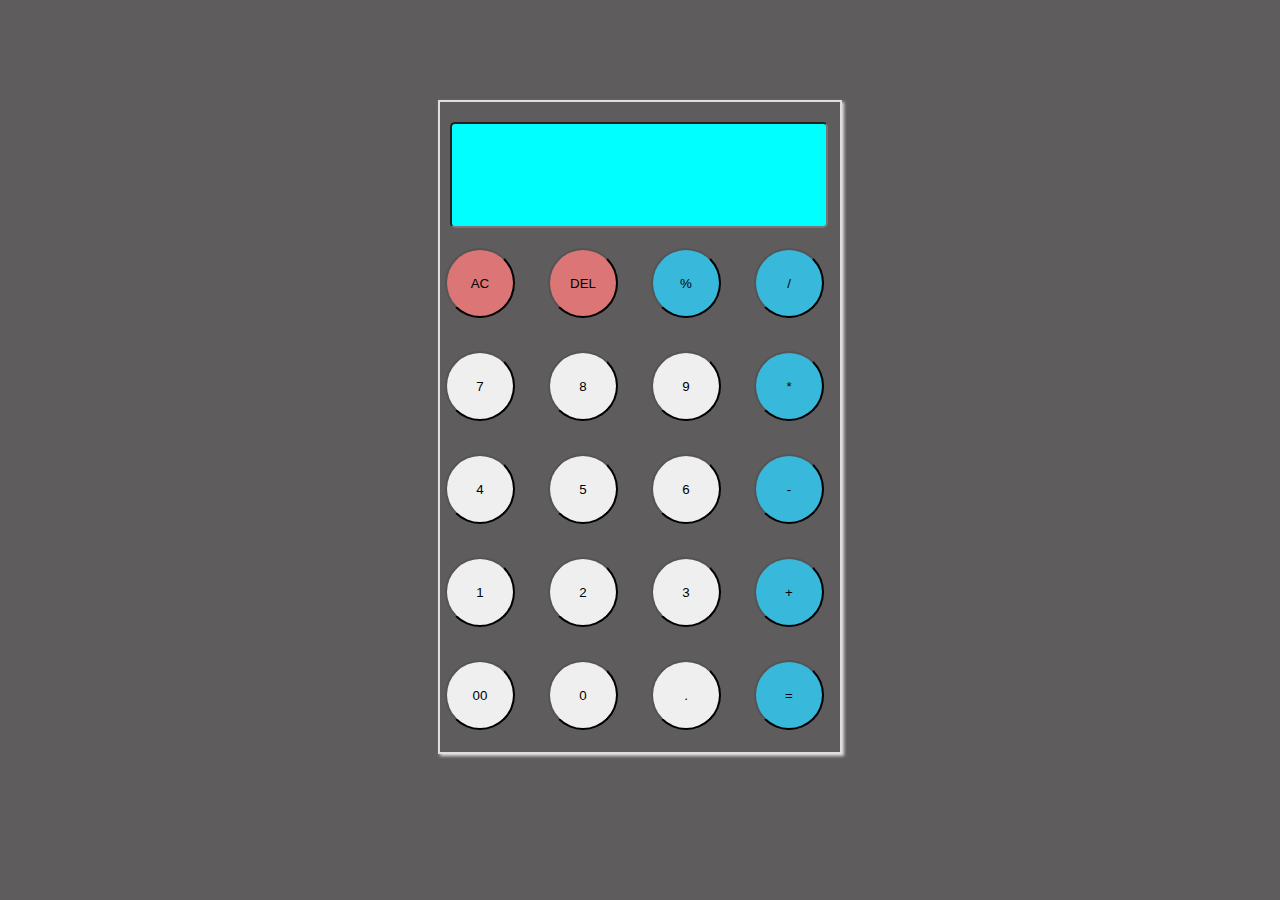
<file: calculator/index.html>
<!DOCTYPE html>
<html lang="en">
<head>
    <meta charset="UTF-8">
    <meta name="viewport" content="width=device-width, initial-scale=1.0">
    <title>Calculator</title>
    <link rel="stylesheet" href="style.css">
</head>
<body>
    <div class="outlay">
        <input id="display">
      <div class="buttons">
           <button class="button-AC" onclick="clearDisplay()">AC</button>
          <button class="button-Del" onclick="removelast()">DEL</button>
           <button onclick="appendToDisplay('%')"class="operator">%</button>
           <button onclick="appendToDisplay('/')"class=" operator">/</button>
           <button onclick="appendToDisplay('7')">7</button>
           <button onclick="appendToDisplay('8')">8</button>
           <button onclick="appendToDisplay('9')">9</button>
           <button onclick="appendToDisplay('*')"class="operator">*</button>
           <button onclick="appendToDisplay('4')">4</button>
           <button onclick="appendToDisplay('5')">5</button>
           <button onclick="appendToDisplay('6')">6</button>
           <button onclick="appendToDisplay('-')"class="operator">-</button>
           <button onclick="appendToDisplay('1')">1</button>
           <button onclick="appendToDisplay('2')">2</button>
           <button onclick="appendToDisplay('3')">3</button>
           <button onclick="appendToDisplay('+')"class="operator">+</button>
           <button onclick="appendToDisplay('00')">00</button>
           <button onclick="appendToDisplay('0')">0</button>
           <button onclick="appendToDisplay('.')">.</button>
           <button onclick="calculate()" class="operator">=</button>
    </div>
   <script src="index.js"></script>     
</body>
</html>
</file>
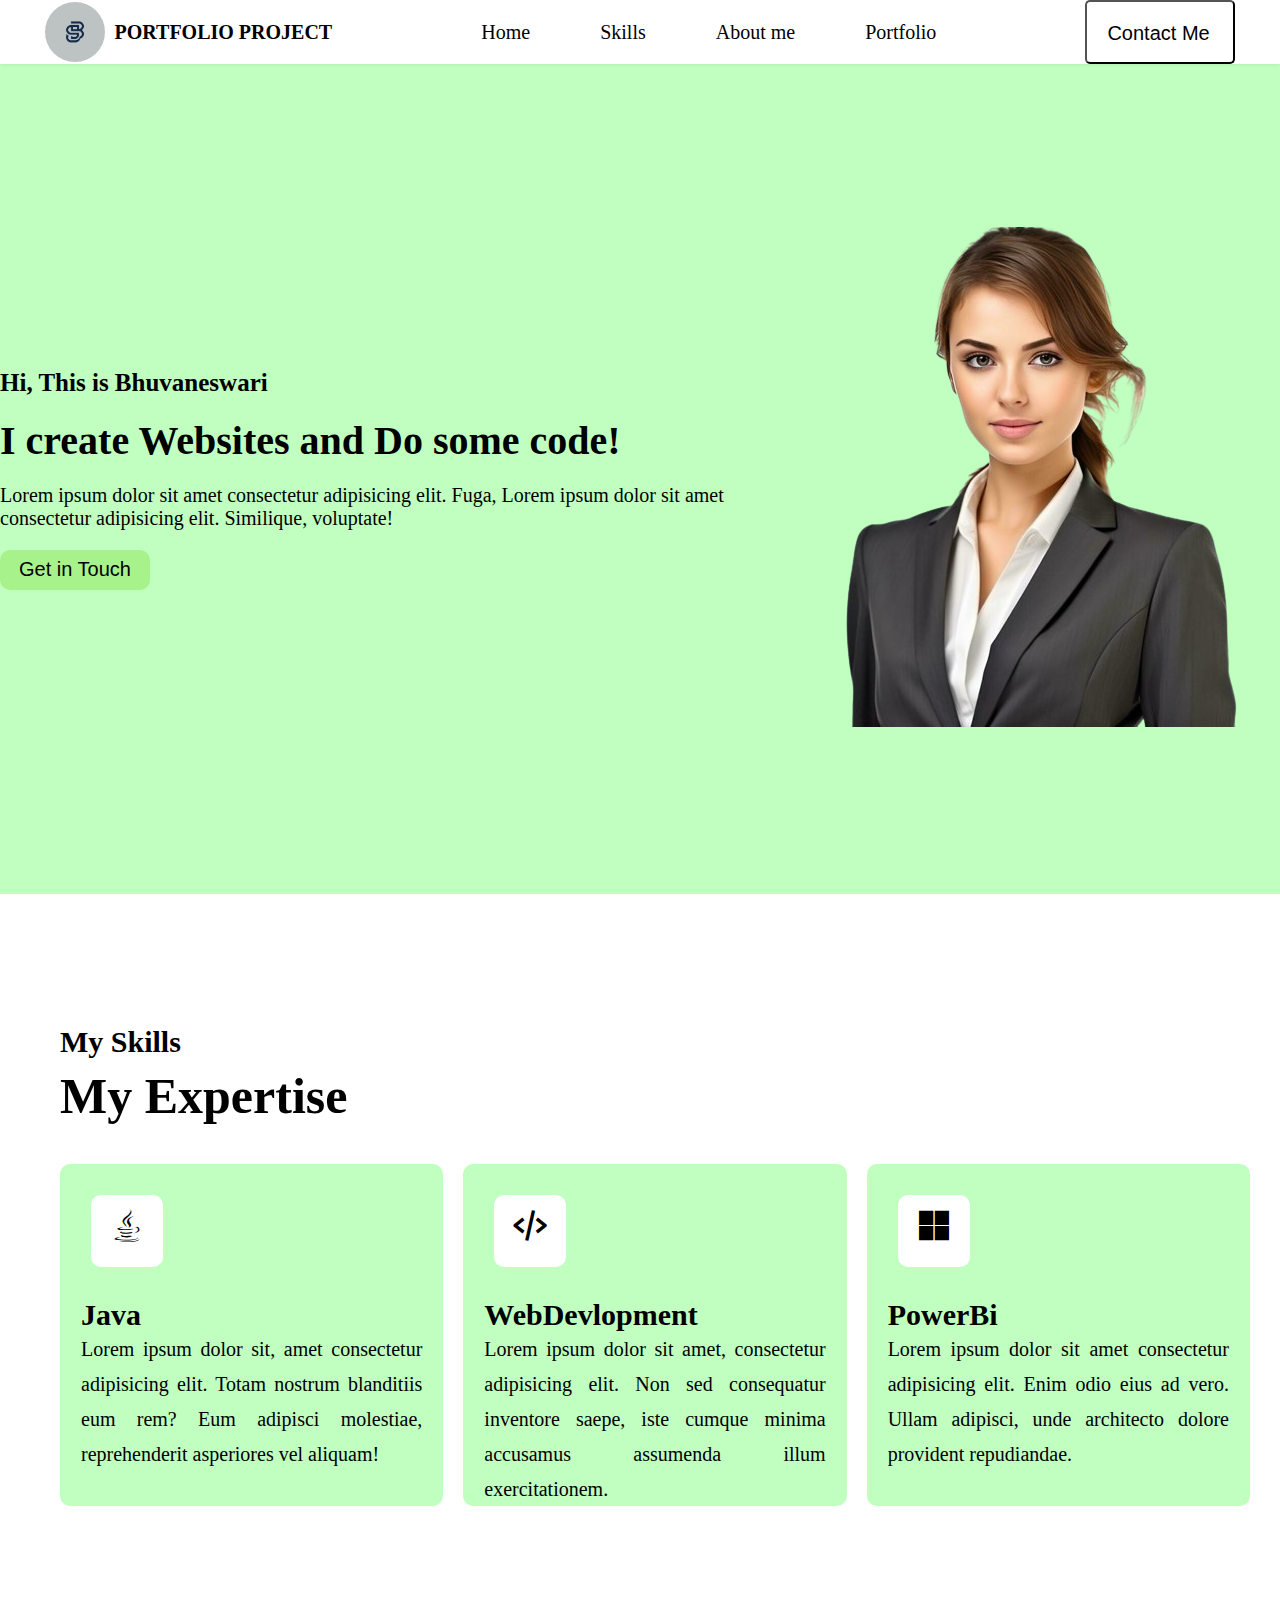
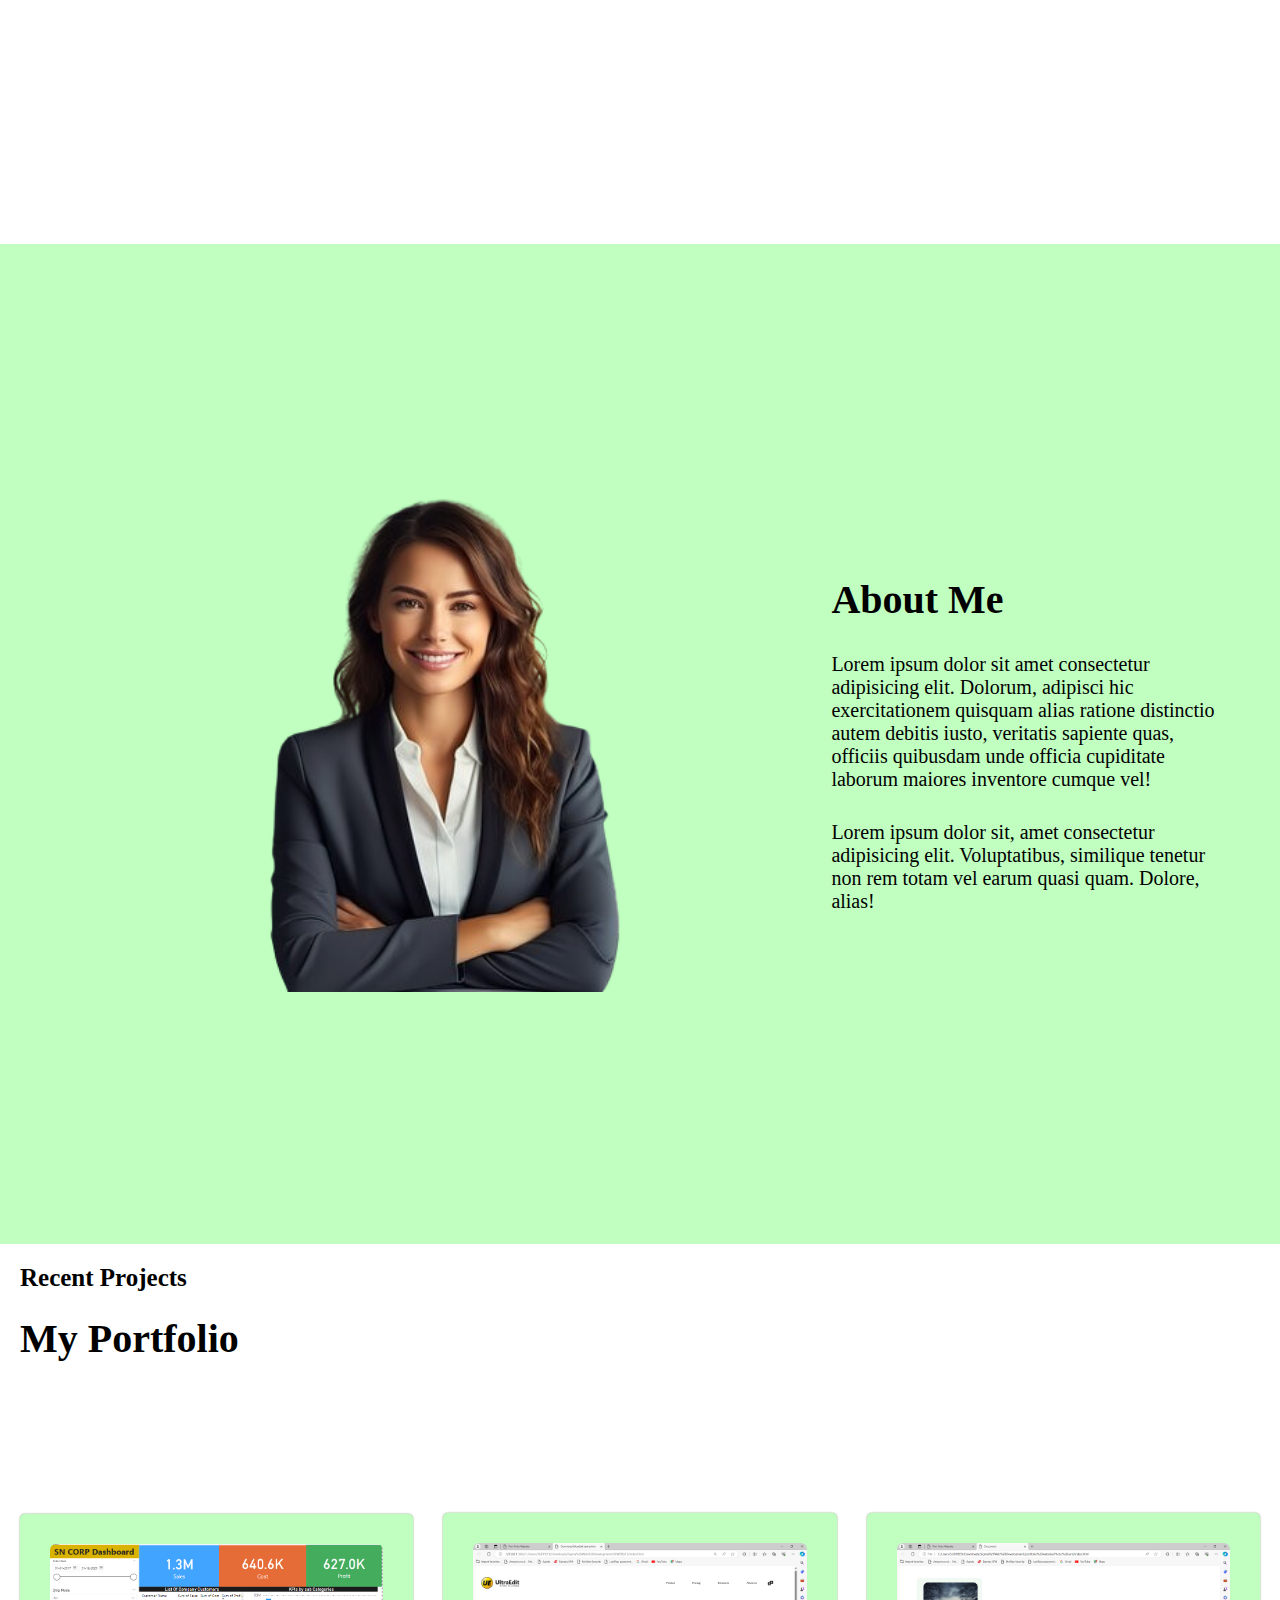
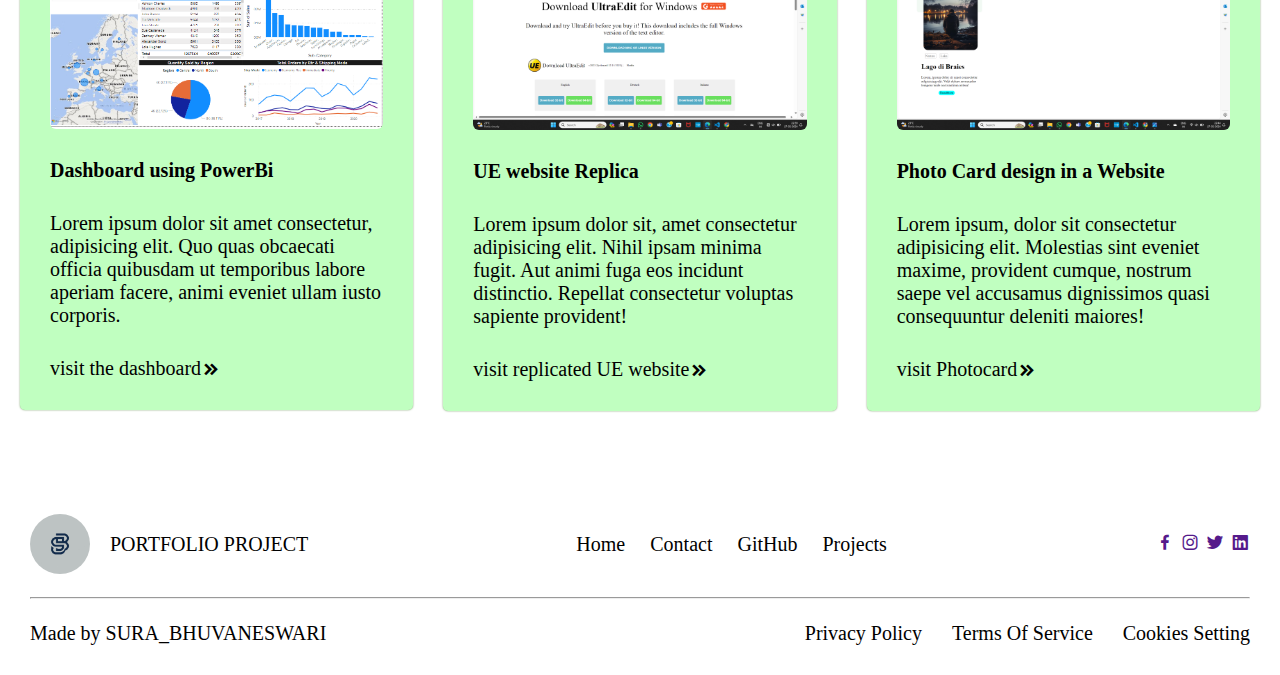
<file: portfolio website/index.html>
<!DOCTYPE html>
<html lang="en">
<head>
    <meta charset="UTF-8">
    <meta name="viewport" content="width=device-width, initial-scale=1.0">
    <title>Port Folio Website</title>
    <link href='https://unpkg.com/boxicons@2.1.4/css/boxicons.min.css' rel='stylesheet'>
    <link rel="stylesheet" href="style.css">
</head>
<body>
    <nav>
        <div class="logo">
            <img src="sblogo.jpg" alt="logo">
            <h3>PORTFOLIO PROJECT</h3>
        </div>
        <ul>
            <li><a href="#main">Home</a></li>
            <li><a href="#skills">Skills</a></li>
            <li><a href="#about">About me</a></li>
            <li><a href="#portfolio">Portfolio</a></li>
        </ul>
        <button class="cbutton">Contact Me</button>
        <button class="menu" id="menu" onclick="openMenu()"><i class='bx bx-menu-alt-left'></i></button>
    </nav>
   <div class="main" id="main">
    <div class="left">
        <h5>Hi, This is Bhuvaneswari</h5>
    <h4>
      I create Websites and Do some code!
    </h4>
    <p>Lorem ipsum dolor sit amet consectetur adipisicing elit. Fuga, Lorem ipsum dolor sit amet consectetur adipisicing elit. Similique, voluptate!</p>
    <button>Get in Touch</button>
    </div>
    <div class="right">
        <img src="pic1.png" alt="pic">
    </div>
   </div>
   <div class="skills" id="skills">
    <h5 style="font-size: 30px;">My Skills</h5>
    <h4 style="font-size: 50px;">My Expertise</h4>
    <div class="items">
        <div class="item">
            <i class='bx bxl-java'></i>
            <h3 >Java</h3>
            <p>Lorem ipsum dolor sit, amet consectetur adipisicing elit. Totam nostrum blanditiis eum rem? Eum adipisci molestiae, reprehenderit asperiores vel aliquam!</p>
        </div>
        <div class="item">
            <i class='bx bx-code-alt' ></i>
            <h3 style="font-size: 30px;">WebDevlopment</h3>
            <p>Lorem ipsum dolor sit amet, consectetur adipisicing elit. Non sed consequatur inventore saepe, iste cumque minima accusamus assumenda illum exercitationem.</p>
        </div>
        <div class="item">
            <i class='bx bxl-microsoft'></i>
            <h3 style="font-size: 30px;">PowerBi</h3>
            <p>Lorem ipsum dolor sit amet consectetur adipisicing elit. Enim odio eius ad vero. Ullam adipisci, unde architecto dolore provident repudiandae.</p>
        </div>
    </div>
   </div>
  <div class="about" id="about">
    <div class="left">
        <img src="pic2.png" alt="pic2">
    </div>
    <div class="right">
        <h3>About Me</h3>
        <p>Lorem ipsum dolor sit amet consectetur adipisicing elit. Dolorum, adipisci hic exercitationem quisquam alias ratione distinctio autem debitis iusto, veritatis sapiente quas, officiis quibusdam unde officia cupiditate laborum maiores inventore cumque vel!</p>
        <p>Lorem ipsum dolor sit, amet consectetur adipisicing elit. Voluptatibus, similique tenetur non rem totam vel earum quasi quam. Dolore, alias!</p>
    </div>
  </div>
  <div class="portfolio" id="portfolio">
    <h5 style="font-size: 25px;">Recent Projects</h5>
    <br>
    <h3 style="font-size: 40px;">My Portfolio</h3>
    <div class="items">
        <div class="item">
            <img src="dashboard.png" alt="dashboard">
            <h5>Dashboard using PowerBi</h5>
            <p>Lorem ipsum dolor sit amet consectetur, adipisicing elit. Quo quas obcaecati officia quibusdam ut temporibus labore aperiam facere, animi eveniet ullam iusto corporis. </p>
            <a href="sndashboard.pbix">visit the dashboard <i class='bx bxs-chevrons-right' ></i></a>
        </div>
        <div class="item">
            <img src="uepic.png" alt="UEwebsite">
            <h5>UE website Replica</h5>
            <p>Lorem ipsum dolor sit, amet consectetur adipisicing elit. Nihil ipsam minima fugit. Aut animi fuga eos incidunt distinctio. Repellat consectetur voluptas sapiente provident!</p>
            <a href="/UEWEBSITE/index.html">visit replicated UE website<i class='bx bxs-chevrons-right' ></i></a>
        </div>
        <div class="item">
            <img src="photocard.png" alt="Photocard">
            <h5>Photo Card design in a Website</h5>
            <p>Lorem ipsum, dolor sit  consectetur adipisicing elit. Molestias sint eveniet maxime, provident cumque, nostrum saepe vel accusamus dignissimos quasi consequuntur deleniti maiores!</p>
            <a href="/Photo card/index.html">visit Photocard<i class='bx bxs-chevrons-right' ></i></a>
        </div>
    </div>
  </div>
 <footer>
    <div class="top">
        <div class="logo">
            <img src="sblogo.jpg" alt="">
            <p>PORTFOLIO PROJECT</p>
        </div>
        <ul>
            <li>Home</li>
            <li>Contact</li>
            <li>GitHub</li>
            <li>Projects</li>
        </ul>
        <div class="links">
            <a href=""><i class='bx bxl-facebook' ></i></a>
            <a href=""><i class='bx bxl-instagram' ></i></a>
            <a href=""><i class='bx bxl-twitter' ></i></a>
            <a href=""><i class='bx bxl-linkedin-square'></i></a>
        </div>
    </div>
    <br>
    <hr>
    <br>
    <div class="bottom">
        <p>Made by SURA_BHUVANESWARI</p>
        <ul>
            <li>Privacy Policy</li>
            <li>Terms Of Service</li>
            <li>Cookies Setting</li>
        </ul>
    </div>
 </footer>

    <script src="javascript.js"></script>
</body>
</html>
</file>
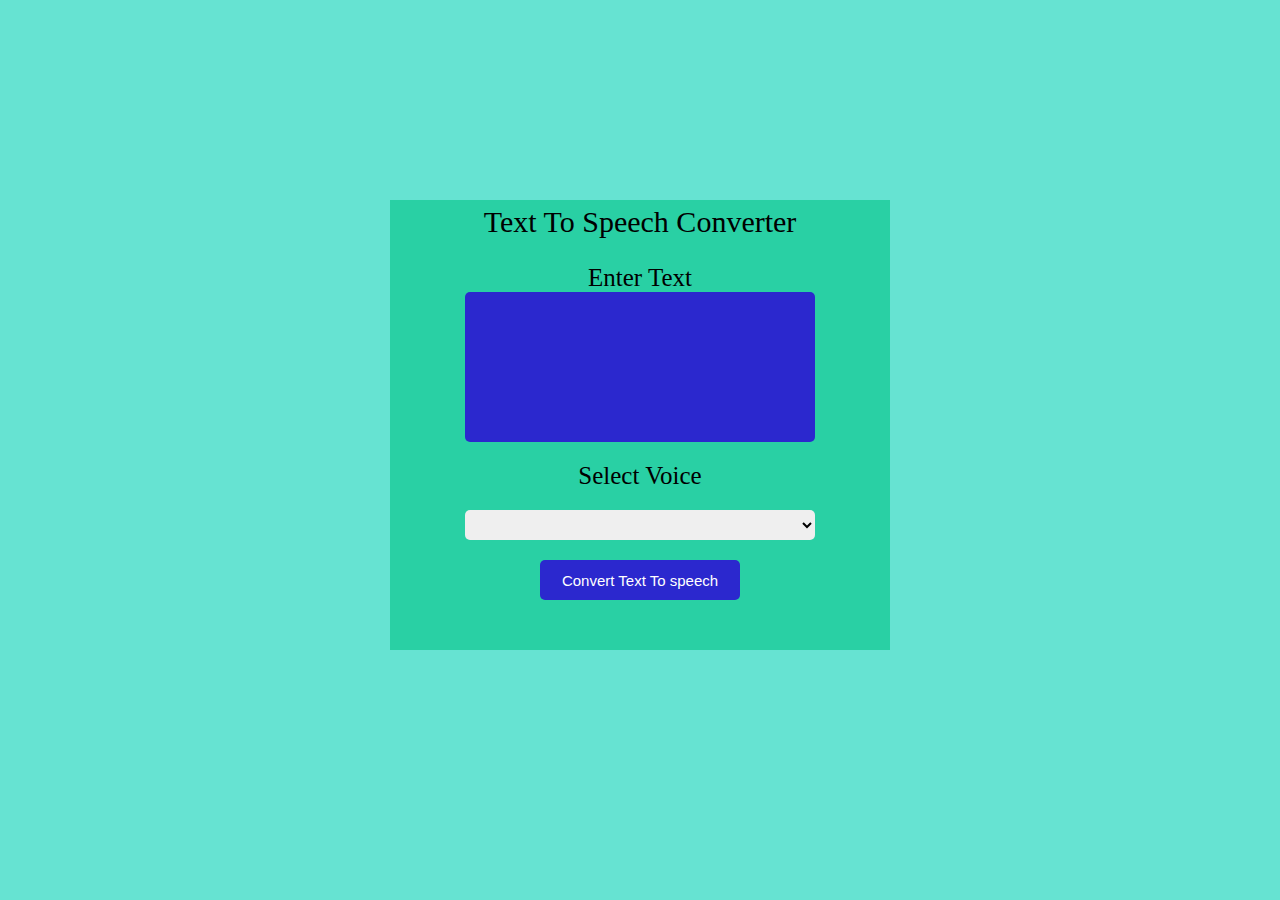
<file: Text To Speech Converter/index.html>
<!DOCTYPE html>
<html lang="en">
<head>
    <meta charset="UTF-8">
    <meta name="viewport" content="width=device-width, initial-scale=1.0">
    <title>Text To Speech Convertor</title>
    <link rel="stylesheet" href="style.css">
</head>
<body>
    <div class="layout">
    <header>Text To Speech Converter</header>
    <form>
        <div class="row">
           <label>Enter Text</label>
           <textarea></textarea>
        </div>
        <div class="row">
             <label>Select Voice</label>
             <select></select>
        </div>
        <button>Convert Text To speech</button>
    </form>
</div>
<script src="script.js"></script>
</body>
</html>
</file>
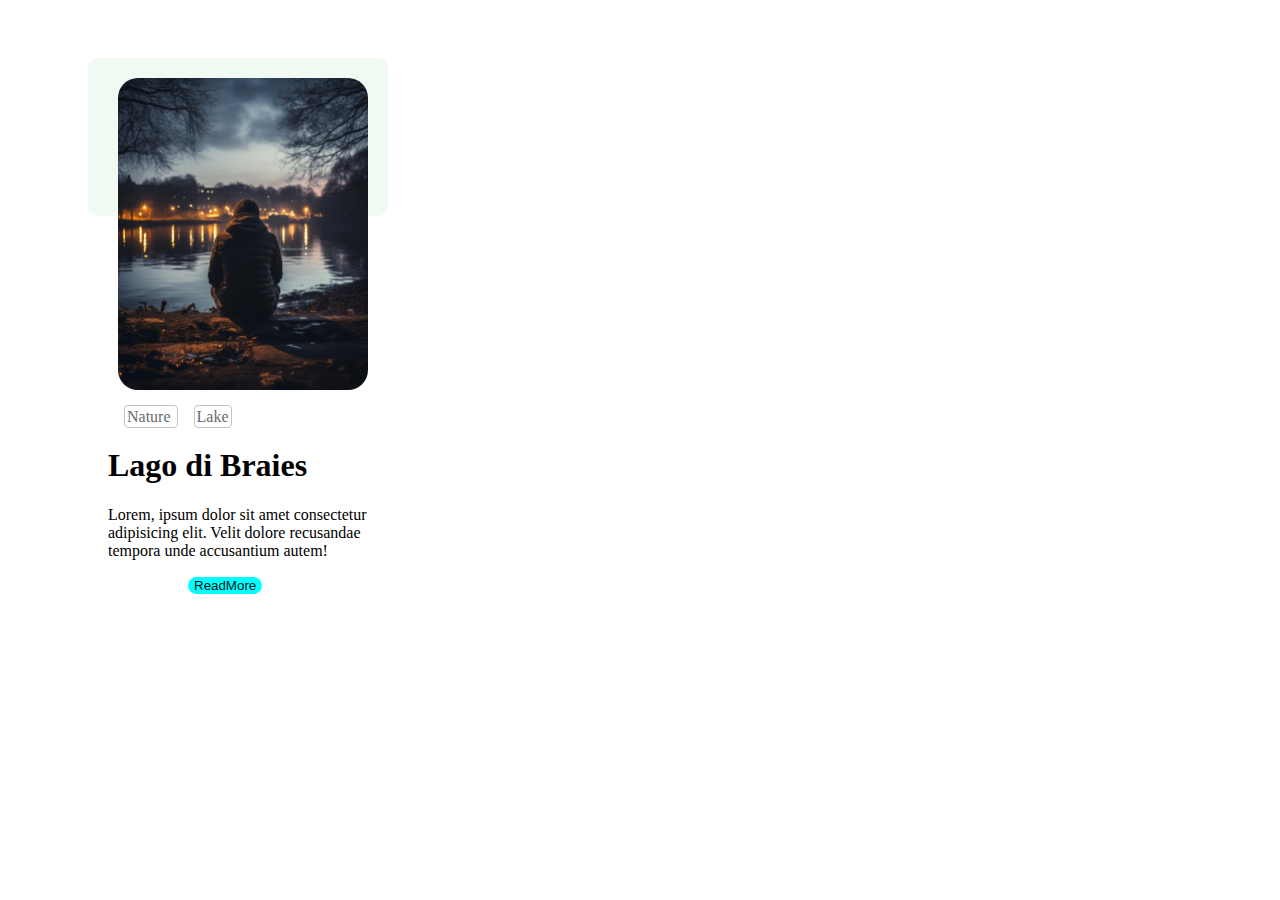
<file: portfolio website/Photo card/index.html>
<!DOCTYPE html>
<html lang="en">
<head>
    <meta charset="UTF-8">
    <meta name="viewport" content="width=device-width, initial-scale=1.0">
    <title>Document</title>
    <style>
        .box{
            box-sizing: border-box;
            height: 158px;
            width: 300px;
            border: 0px rgb(241, 249, 243);
            position: relative;
            top: 50px;
            left: 80px;
            background-color: rgb(241, 249, 243);
            border-radius: 10px;
            z-index: 1;
        }
        .box1{
            position: absolute;
            z-index: 2;
            top: 20px;
            left: 30px;
            border: 2px;
            border-radius: 2px;
            box-sizing: border-box;
        }
        .box2{
        z-index: 2;
        position: absolute;
        top: 350px;
        left: 20px;
        }
        .buttons{
            border: 1px solid rgb(197, 194, 194);
            border-radius: 4px;
            padding: 2px;
            color: rgb(106, 108, 110);
        }
        .button1{
            margin: auto;
            text-align: center;
            position: absolute;
    left: 80px;
        }
        input{
          color: rgb(2, 19, 19);
          background-color: aqua;
          border-radius: 20px;
          border: 2px rgb(26, 26, 210);
          /* box-shadow: 20px 20px 20px 20px blue; */
        }
        img{
            border-radius: 20px;
        }
    </style>
</head>
<body>
    <div class="box">
        <div class="box1">
            <img src="lake.jpg" alt="Person sitting near lake"  width="250px">
        </div>
        <div class="box2">
            &nbsp;  &nbsp;
            <span class="buttons">
                Nature 
           </span> &nbsp;  &nbsp;
           <span class="buttons">
            Lake
       </span>
       <h1>Lago di Braies</h1>
       <p>Lorem, ipsum dolor sit amet consectetur adipisicing elit. Velit dolore recusandae tempora unde accusantium autem!</p>
       <div class="button1">
            <form action="post">
                <input type="button" value="ReadMore">
            </form>

       </div>
        </div>
    </div>
</body>
</html>
</file>
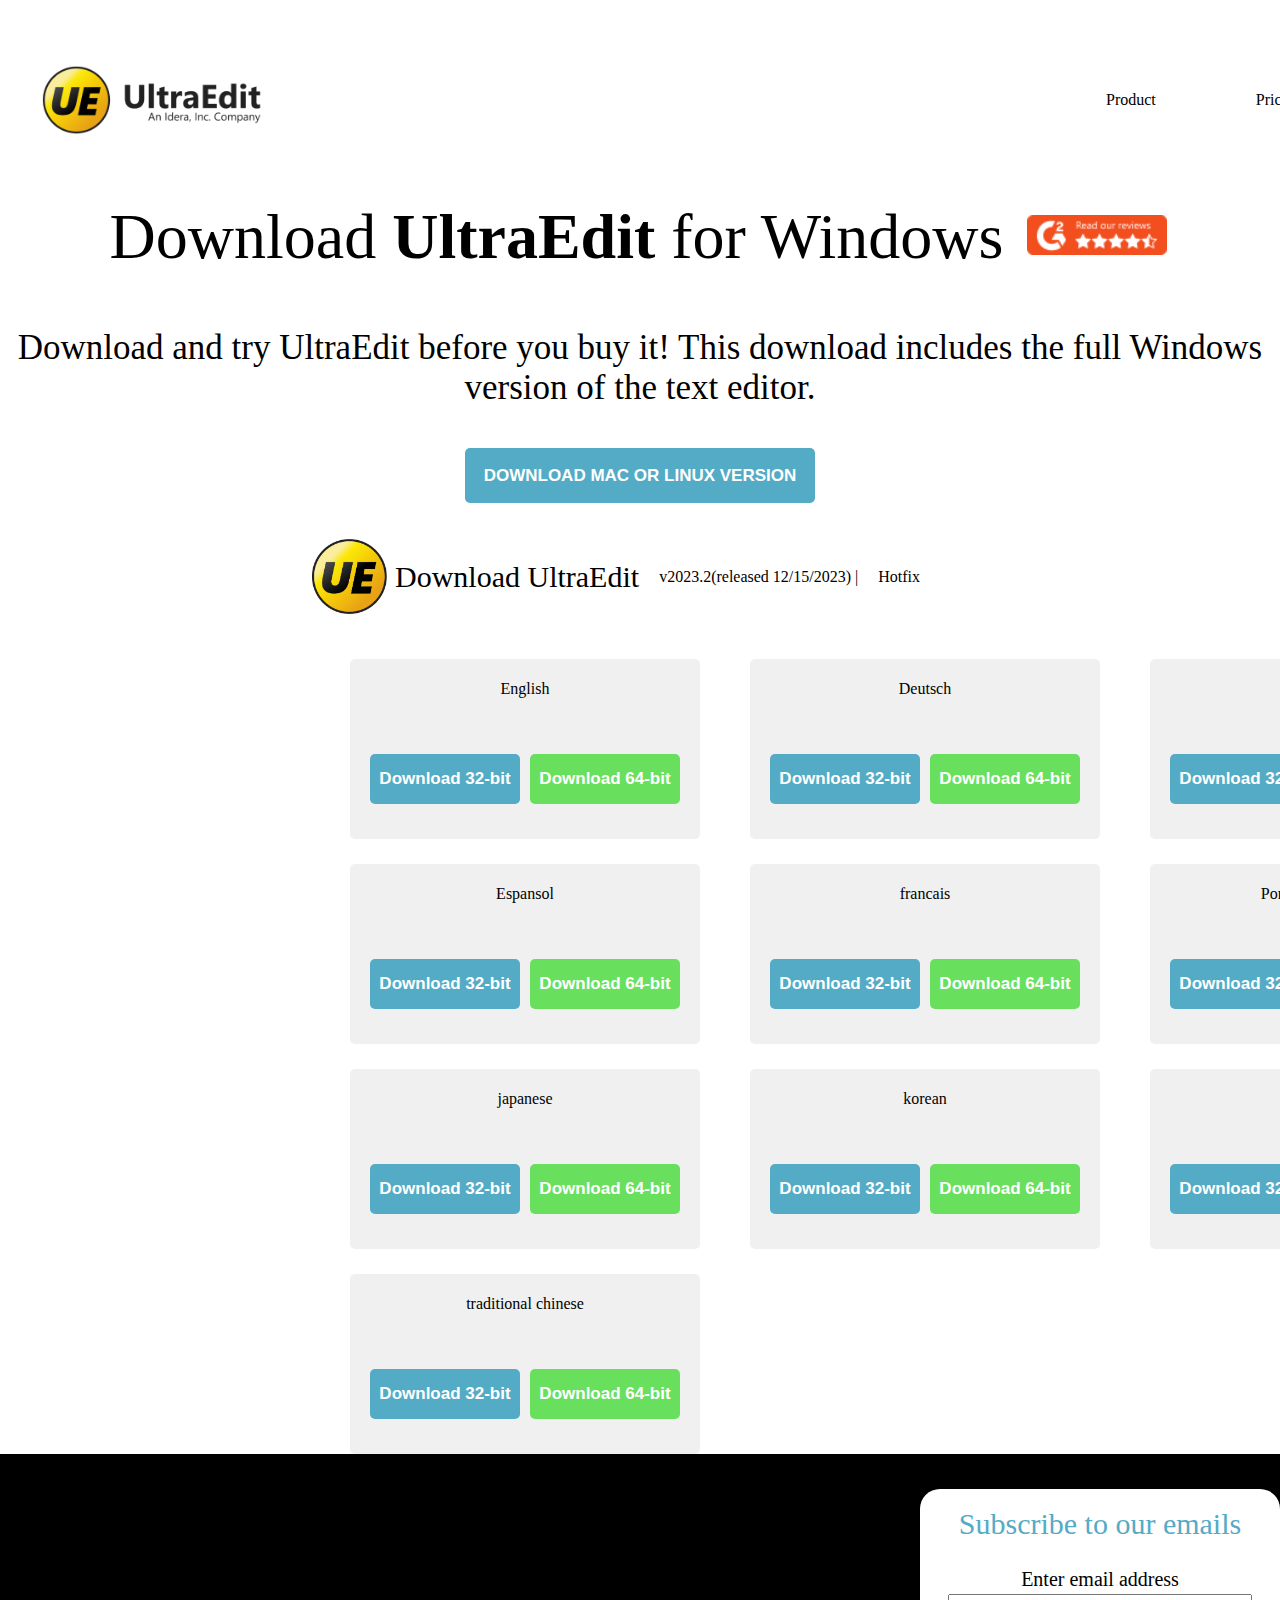
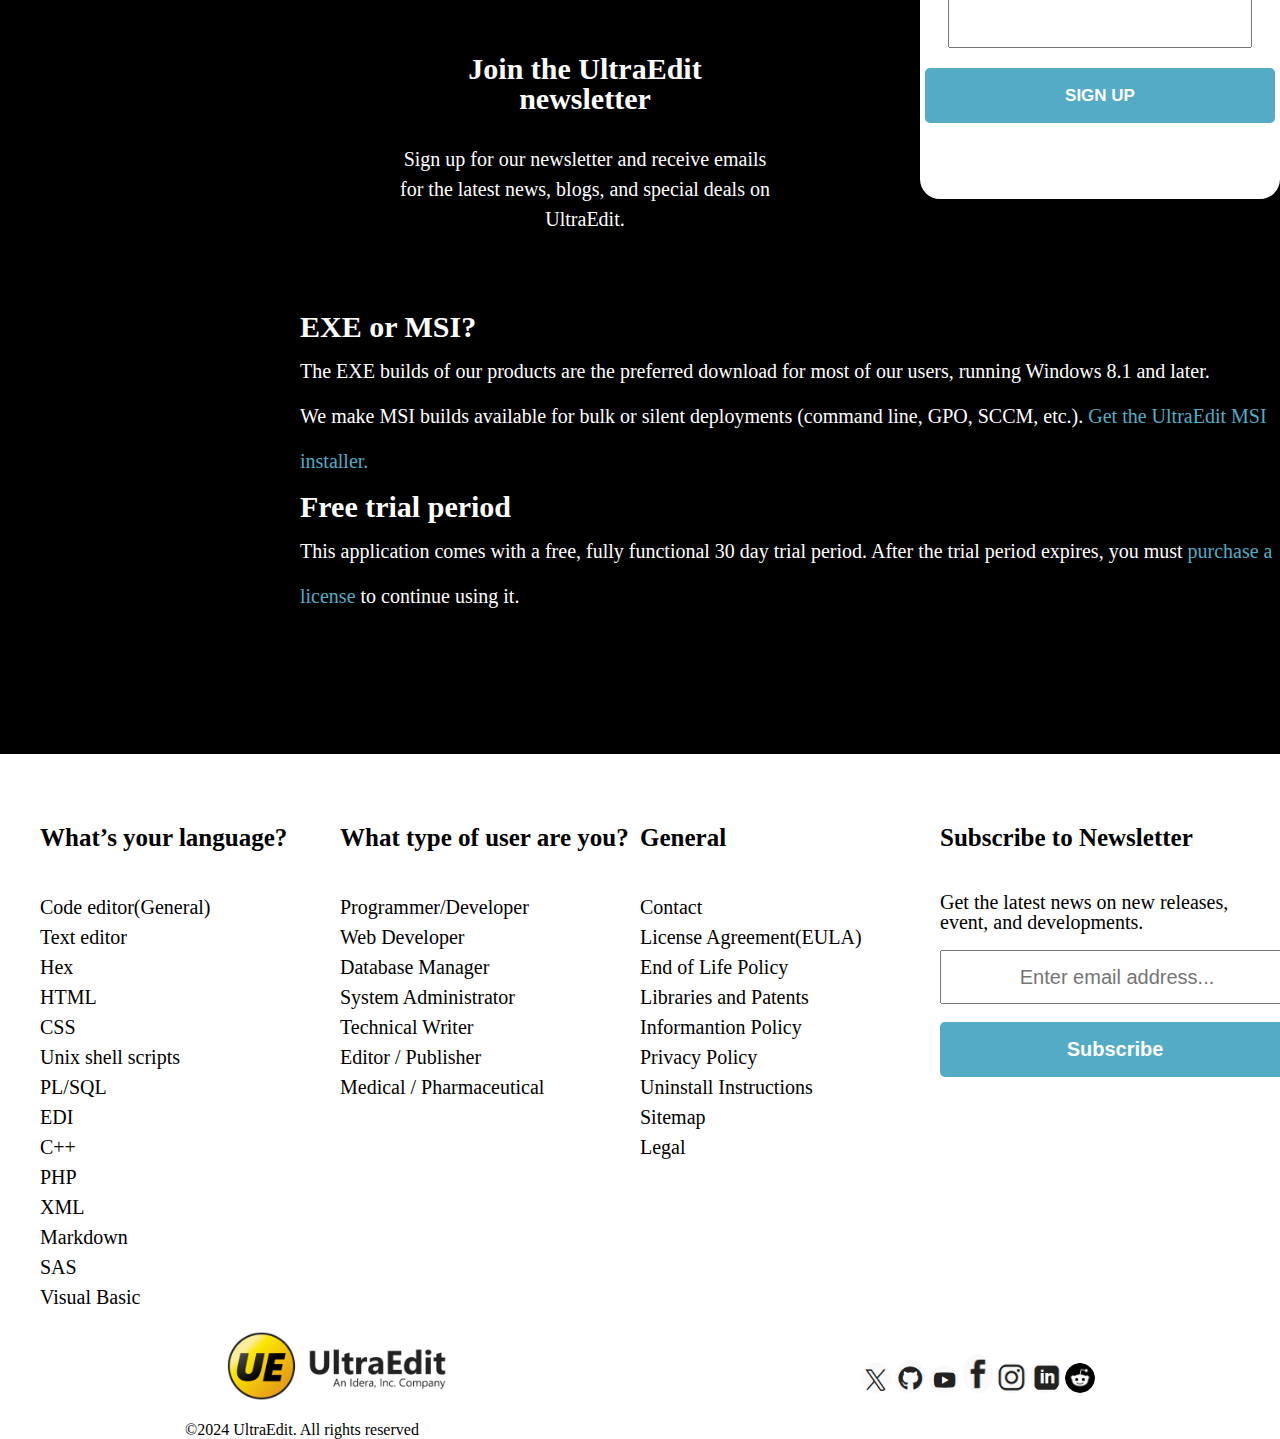
<file: portfolio website/UEWEBSITE/index.html>
<!DOCTYPE html>
<html lang="en">
<head>
    <meta charset="UTF-8">
    <meta name="viewport" content="width=device-width, initial-scale=1.0">
    <title>Download UltraEdit text editor</title>
    <style>
        *{
          margin: 0;
          padding: 0;
        }
        header{
          width: 100%;  
          height: 200px;
          display: flex;
          justify-content: flex-start;
          align-items: center;
          column-gap: 800px;

        }
        .navbar{
            display: flex;
            /* display: flex; */
            justify-content: flex-end;
            align-items: center;
            gap: 50px;
        }
        .img1{
            align-self: flex-start;
        }
        .navbar ul{
            list-style: none;
            display: flex;
            justify-content: flex-end;
            align-items: center;
            gap: 100px;
           
        }
        .matter{
            margin: auto;
            text-align: center;

        }
        .content1{
            font-size: 64px;
            display: flex;
            justify-content: center;
            /* justify-content: baseline; */
            gap: 20px;
        }
        .content1 img{
            padding-top: 7px;
        }
        .content2{
            font-size: 35px;
            /* line-height: 50px; */
        }
        button{
            height: 55px;
            /* border: none; */
            width: 350px;
            border-radius: 5px;
            background-color: #54abc5;
            text-align: center;
            font-size: 17px;
            color: white;
            font-weight: bold;
            border: none;
        }
        .logopart{
           display: flex;
           margin: auto;
           text-align: center;
           padding-left: 300px;
           /* justify-content: flex-start; */
        }
        .logodesc{
            padding-top: 10px;
            display: flex;
            gap: 20px;
            justify-content: center;
            align-items: center;
        }
        .DU{
            font-size: 30px;
        }
        .logodesc a{
                text-decoration: none;
                color: black;
        }
        .buttons{
            display: flex;
            gap: 10px;
        }
        .button32 button{
            height: 50px;
            width: 150px;
            background-color: #54abc5;
            color: white;
        }
        .button64 button{
            height: 50px;
            width: 150px;
            background-color: #69df5e;
            color: white;
        }
        .blocks{
            padding-left: 350px;
            margin: auto;
            text-align: center;
            display: grid;
            grid-template-columns: 400px 400px 400px;
            /* column-gap: 5px; */
            row-gap: 25px;
        }
        .block{
            height: 180px;
            width: 350px;
            background-color: rgb(240, 240, 240);
            border-radius: 5px;
            display: grid;
            grid-template-rows: 1fr 2fr;
            justify-content: center;
            align-items: center;
        }
        .formblock{
            /* display: block; */
            display: flex;
            width: 100vw;
            color: white;
            background-color: black;
            height: 900px;
            position: relative;
        }

        .form{
            float: right;
            margin-top: 35px;
            margin-left: 150px ;
            padding: 20px;
            height: 300px;
            width: 400px;
            line-height: 30px;
            text-align: center;
            padding: 5px;
            background-color: white;
            border-radius: 20px;
        }
        .Subscribe{
            margin-top: 15px;
            color: #54abc5;
            font-size: 30px;
        }
        [name="enter"]{
            margin-top: 25px;
            color: black;
            font-size: 20px;
        }
        [name="txt1"]{
           font-size: 30px; 
           font-weight:bold ;
        }
        [name="txt2"]{
           font-size: 20px;
         } 
        .b1{
            padding-top: 200px;
            padding-left: 400px ;
            text-align: center;
            line-height: 30px;
            height: 200px;
            width: 500px;
        }
        [type="text"]{
            height: 50px;
            width: 300px;
        }
        .fbutton{
            margin-top: 20px;
            font-size: 30px;
        }
        .fdown{
            height: 500px;
            width: 80%;
            position: absolute;
            bottom: 0px;
            left: 300px;
            top: 450px;
            line-height: 45px;
        }
        .fdown a{
            color: #54abc5;
            text-decoration: none;
        }
        .fdown p{
            font-size: 20px;
        } .fdown h2{
            font-size: 30px;
        }
        .links{
            display: grid;
            grid-template-columns: 300px 300px 300px 300px;
            justify-content: center;
            align-content: center;
        }
        .links ul li a{
            text-decoration: none;
            color: black;
            line-height: 30px;
            font-size: 20px;
        }
        .links ul li{
            list-style: none;
        }
        .l1{
            grid-column: 1/2;
        }
        .l2{
            grid-column: 2/3;
        }
        .l3{
            grid-column: 3/4;
        }
        .l4{
            grid-column: 4/5;
        }
        .links ul li h3{
            font-size: 25px;
            padding-top: 70px;
            padding-bottom: 40px;
        }
        .ns h2{
            font-size: 25px;
            padding-top: 70px;
            padding-bottom: 40px;    
        }
        .ns *{
            font-size: 20px;
        }
        .ns>p{
            line-height: 20px;
        }
        [placeholder="Enter email address..."]{
            font-size: 20px;
            text-align: center;
        }
        .ns button{
            text-align: center;
            width: 350px;
        }
        .ns form input{
             width: 350px;
        }
        .foot{
            display: flex;
            justify-content: space-around;
            align-items: center;
        }
        .socialweb img{
            width: 30px;
            border-radius: 50%;
        }
    </style>
</head>
<body>
    <header>
        <div class="imag1">
            <img src="UE.png" alt="Uestart">
        </div>
        <div class="navbar">
            <ul>
                <li>Product</li>
                <li>Pricing</li>
                <li>Resources</li>
                <li>About us</li>
            </ul>
            <img src="A.png" alt="language">
        </div>
    </header>
    <main>
        
        <div class="matter">
            <div class="content1">
                <p>Download <b>UltraEdit</b> for Windows</p>
                <a href="https://www.g2.com/products/ultraedit/reviews"><img src="Redbutton.png" alt="Link to g2.com"></a>
                </div>
                <br>
                <br>
                <br>
                <div class="content2"> 
                    <p>Download and try UltraEdit before you buy it! This download includes the full Windows <br>version of the text editor.</p>
                    <br>
                </div>
                    <div class="button">
                    <a href="https://www.ultraedit.com/downloads/uex-thank-you/"><button>DOWNLOAD MAC OR LINUX VERSION</button></a>
                    <br>
                    <br>
                    <div class="logopart">
                        <img src="uelogo.png" alt="UELogo">
                        <div class="logodesc">
                            <p class="DU">
                                Download UltraEdit
                            </p>
                            <p>
                                v2023.2(released 12/15/2023) |
                            </p>
                            <a href="https://www.ultraedit.com/updates/uehotfix/">Hotfix</a>
                        </div>
                     </div>
                </div>
            </div>
            <br>
            <br>
            <div class="blocks">
                <div class="block">
                    English
                    <div class="buttons">
                        <div class="button32">
                            <a href=""><button>Download 32-bit</button></a>
                        </div>
                        <div class="button64">
                            <a href=""><button>Download 64-bit</button></a>
                        </div>
                    </div>
                </div>
                <div class="block">
                        Deutsch
                        <div class="buttons">
                            <div class="button32">
                                <a href=""><button>Download 32-bit</button></a>
                            </div>
                            <div class="button64">
                                <a href=""><button>Download 64-bit</button></a>
                            </div>
                        </div>
                </div>
                <div class="block">
                    Italiano
                    <div class="buttons">
                        <div class="button32">
                            <a href=""><button>Download 32-bit</button></a>
                        </div>
                        <div class="button64">
                            <a href=""><button>Download 64-bit</button></a>
                        </div>
                    </div>
                </div>
                <div class="block">
                    Espansol
                    <div class="buttons">
                        <div class="button32">
                            <a href=""><button>Download 32-bit</button></a>
                        </div>
                        <div class="button64">
                            <a href=""><button>Download 64-bit</button></a>
                        </div>
                    </div>
                </div>
                <div class="block">
                    francais
                    <div class="buttons">
                        <div class="button32">
                            <a href=""><button>Download 32-bit</button></a>
                        </div>
                        <div class="button64">
                            <a href=""><button>Download 64-bit</button></a>
                        </div>
                    </div>
                </div>
                <div class="block">
                    Portugues brasilerio
                    <div class="buttons">
                        <div class="button32">
                            <a href=""><button>Download 32-bit</button></a>
                        </div>
                        <div class="button64">
                            <a href=""><button>Download 64-bit</button></a>
                        </div>
                    </div>
                </div>
                <div class="block">
                    japanese
                    <div class="buttons">
                        <div class="button32">
                            <a href=""><button>Download 32-bit</button></a>
                        </div>
                        <div class="button64">
                            <a href=""><button>Download 64-bit</button></a>
                        </div>
                    </div>
                </div>
                <div class="block">
                    korean
                    <div class="buttons">
                        <div class="button32">
                            <a href=""><button>Download 32-bit</button></a>
                        </div>
                        <div class="button64">
                            <a href=""><button>Download 64-bit</button></a>
                        </div>
                    </div>
                </div>
                <div class="block">
                    chinese
                    <div class="buttons">
                        <div class="button32">
                            <a href=""><button>Download 32-bit</button></a>
                        </div>
                        <div class="button64">
                            <a href=""><button>Download 64-bit</button></a>
                        </div>
                    </div>
                </div>
                <div class="block">
                    traditional chinese
                    <div class="buttons">
                        <div class="button32">
                            <a href=""><button>Download 32-bit</button></a>
                        </div>
                        <div class="button64">
                            <a href=""><button>Download 64-bit</button></a>
                        </div>
                    </div>
                </div>
            </div>
            <div class="formblock">
                <div class="b1">
                 <p name="txt1">Join the UltraEdit newsletter</p>
                 <br>
                     <p name="txt2">Sign up for our newsletter and receive emails for the latest news, blogs, and special deals on UltraEdit.</p>
                </div>
                 <div class="form">
                     <p class="Subscribe">Subscribe to our emails</p>
                     <p name="enter">Enter email address</p>
                     <input type="text">
                     <div class="fbutton">
                        <a href=""><button>SIGN UP</button></a>
                    </div>
                 </div>
                 <div class="fdown">
                    <h2>EXE or MSI?</h2>
                    <p>
                              The EXE builds of our products are the preferred download for most of our users, running Windows 8.1 and later.
                    </p>
                    <p> We make MSI builds available for bulk or silent deployments (command line, GPO, SCCM, etc.). <a href="https://www.ultraedit.com/downloads/ultraedit-download-thank-you/msi/"> Get the UltraEdit MSI installer.</a></p>
                    <h2>Free trial period</h2>
                    <p>
                        This application comes with a free, fully functional 30 day trial period. After the trial period expires, you must <a href="https://www.ultraedit.com/catalog/#ultraedit">purchase a license</a> to continue using it.
                    </p>
                 </div>
         </div>
        </main>
        <footer>
              <div class="links">
                <div class="l1">
                    <ul>
                        <li><h3>What’s your language?</h3></li>
                        <li><a href="https://www.ultraedit.com/products/ultraedit/features/">Code editor(General)</a></li>
                        <li><a href="https://www.ultraedit.com/products/ultraedit/">Text editor</a></li>
                        <li><a href="https://www.ultraedit.com/language/hex-editor/">Hex</a></li>
                        <li><a href="https://www.ultraedit.com/language/html-editor/">HTML</a></li>
                        <li><a href="https://www.ultraedit.com/language/css-editor/">CSS</a></li>
                        <li><a href="https://www.ultraedit.com/language/edit-unix-shell-scripts/">Unix shell scripts</a></li>
                        <li><a href="https://www.ultraedit.com/language/pl-sql-editor/">PL/SQL</a></li>
                        <li><a href="https://www.ultraedit.com/products/ultraedit/user-type/medical/">EDI</a></li>
                        <li><a href="https://www.ultraedit.com/language/c-editor/">C++</a></li>
                        <li><a href="https://www.ultraedit.com/language/php-editor/">PHP</a></li>
                        <li><a href="https://www.ultraedit.com/language/xml-editor/">XML</a></li>
                        <li><a href="https://www.ultraedit.com/language/markdown-editor/">Markdown</a></li>
                        <li><a href="https://www.ultraedit.com/language/sas-editor/">SAS</a></li>
                        <li><a href="https://www.ultraedit.com/language/visual-basic-editor/">Visual Basic</a></li>
                    </ul>
                </div>
                <div class="l2">
                    <ul>
                        <li><h3>What type of user are you?</h3></li>
                        <li><a href="https://www.ultraedit.com/products/ultraedit/user-type/programmer/">Programmer/Developer</a></li>
                        <li><a href="https://www.ultraedit.com/products/ultraedit/user-type/web-developer/">Web Developer</a></li>
                        <li><a href="https://www.ultraedit.com/products/ultraedit/user-type/database-manager/">Database Manager</a></li>
                        <li><a href="https://www.ultraedit.com/products/ultraedit/user-type/system-administrator/">System Administrator</a></li>
                        <li><a href="https://www.ultraedit.com/products/ultraedit/user-type/technical-writer/">Technical Writer</a></li>
                        <li><a href="https://www.ultraedit.com/products/ultraedit/user-type/editor/">Editor / Publisher</a></li>
                        <li><a href="https://www.ultraedit.com/products/ultraedit/user-type/medical/">Medical / Pharmaceutical</a></li>
                    </ul>
                </div>
                <div class="l3">
                    <ul>
                        <li><h3>General</h3></li>
                       <li><a href="https://www.ultraedit.com/company/contact-us/">Contact</a></li>
                       <li><a href="https://www.ideracorp.com/legal/UltraEdit">License Agreement(EULA)</a></li>
                       <li><a href="https://www.ultraedit.com/end-of-life/">End of Life Policy</a></li>
                       <li><a href="https://www.ultraedit.com/libraries-trademarks-patents/">Libraries and Patents</a></li>
                       <li><a href="https://www.ultraedit.com/information-policy/">Informantion Policy</a></li>
                       <li><a href="https://www.ideracorp.com/legal/privacypolicy?sc_lang=en">Privacy Policy</a></li>
                       <li><a href="https://www.ultraedit.com/uninstall/">Uninstall Instructions</a></li>
                       <li><a href="https://www.ultraedit.com/sitemap_index.xml">Sitemap</a></li>
                       <li><a href="https://www.ideracorp.com/legal/UltraEdit">Legal</a></li>
                    </ul>
                </div>
                <div class="ns">
                    <h2>Subscribe to Newsletter</h2>
                    <p>Get the latest news on new releases, event, and developments.</p>
                    <br>
                    <form action="post">
                        <input type="text" name="nstxt" placeholder="Enter email address...">
                    </form>
                    <br>
                    <button>Subscribe</button>
                </div>
            </div>
            <div class="foot">
                <div class="bleft">
                    <img src="UE.png" alt="UEimg">
                    <p>&copy;2024 UltraEdit. All rights reserved</p>
                </div>
                <div class="socialweb">
                    <a href="https://twitter.com/ultraedit?lang=en"><img src="x.png" alt="twitter"></a>
                    <a href="https://github.com/IDMComputerSolutions"><img src="GitHub.png" alt="github"></a>
                    <a href="https://www.youtube.com/channel/UCVdjJ5uRBgchJFRS7G6LjrQ"><img src="utubelogo.png" alt="youtube"></a>
                    <a href="https://www.facebook.com/UltraEdit"><img src="f.png" alt="facebook"></a>
                    <a href="https://www.instagram.com/ultraedit_idm/"><img src="insta.png" alt="Instagram"></a>
                    <a href="https://www.linkedin.com/company/idm-computer-solutions/"><img src="linkedin.png" alt="LinkedIn"></a>
                    <a href="https://www.reddit.com/r/ultraedit/"><img src="reddit.png" alt="Reddit"></a>
                </div>
            </div>
        </footer>
    </div>

</body>
</html>
</file>
<file: calculator/style.css>
body{
    background-color: rgb(94, 92, 92);
}
input{
    height:100px;
    width:370px;
    background-color: aqua;
    border-radius: 5px;
    font-size: 30px;
    margin: 20px 10px;
}
.outlay{
    border: 2px solid rgb(224, 223, 223);
    box-shadow: 2px 2px 3px rgb(224, 223, 223);
    height: 650px;
    width: 400px;
    margin: auto;
    margin-top: 100px;
}
.buttons{
    margin-left: 5px;
    display: grid;
    grid-template-columns: 100px 100px 100px 100px;
    grid-template-rows: 100px 100px 100px 100px 100px ;
    column-gap: 3px;
    row-gap: 3px;
}
button{
    border-radius: 50%;
    height: 70px;
    width: 70px;
    text-align: center;
}
.operator{
     background-color: #38b8db;
}
.button-AC , .button-Del{
    background-color: #dc7676;
}
</file>
<file: portfolio website/style.css>
*{
    padding: 0;
    margin: 0;
    font-size: 20px;
}
nav{
    display: flex;
    justify-content: space-around;
    align-items: center;
    box-shadow: 0px 0px 4px rgb(0,0,0,0.1);
    gap:60px;
    position: sticky;
}
nav ul{
    display: flex;
    justify-content: space-between;
    align-items: center; 
    list-style: none;
    gap:70px;
}
nav img{
    border-radius: 50%;
    height: 60px;
} 
nav ul li a{
    text-decoration: none;
    color: black;
    font-size: 20px;
}
a:hover{
    text-decoration: underline;
    text-decoration-color: purple;
    text-underline-offset: 4px;
    transition: all 0.3s ease-in-out;
}
nav .cbutton{
    height:30px;
    width: 150px;
    text-align:justify;
    padding: 20px;
    padding-bottom: 40px;
    box-sizing: border-box;
    background-color: #fff;
    font-size: 20px;
    border-radius: 5px;

}
.cbutton:hover{
    background-color: purple;
    color: white;
}
#menu{
    display: none;
}
nav span{
    text-align: center;
}
nav .logo{
    display: flex;
    gap: 10px;
    justify-content: space-between;
    align-items: center;
}
.main{
    display: flex;
    justify-content: space-around;
    align-items: center;
    height: 830px;
    background-color: #c0ffc0;
}
.main h4{
     font-size: 40px;
}
.main h5{
    font-size: 25px;
}
.main .left{
    display: flex;
    flex-direction: column;
    gap: 20px;
}
.right img {
   height: 500px;
}
.main .left button{
    width:150px;
    height:40px;
    text-align: center;
    background-color: #a8f28b;
    border-radius: 10px;
    border: 2px solid transparent;
}
.main button:hover{
    background-color: purple;
    color: white;
}
.skills{
    line-height: 55px;
    margin-top: 90px;
    margin-left: 30px;
    height: 800px;
    padding: 30px;
}
.skills .items{
    display: flex;
    justify-content: space-around;
    align-items: center;
    gap: 20px;
    margin-top: 40px;
    
}
.skills .items .item{
    font-size: 25px;
    border: 1px solid transparent;
    height: 300px;
    width: 30%;
    background-color:  #c0ffc0;
    line-height: 35px;
    border-radius: 10px;
    padding: 5px;
    text-align: justify;
    padding: 20px;

}
.skills .items .item i{
    height: 50px;
    width: 50px;
    background-color: #fff;
    text-align: center;
    padding: 10px;
    color: black;
    font-size: 40px;
    border: 1px solid transparent;
    border-radius: 10px;
    margin-left: 10px;
    margin-top: 10px;
    margin-bottom: 30px;
}
 .skills .item h3{
    font-size: 30px;
 }
 .skills h5{
   font-size: 30px;
 }
 .skills h4{
   font-size: 50px;
 }
 .skills .items .item:hover{
    box-shadow: 0px 5px 4px purple;
 }
 .about{
    height: 900px;
    background-color: #c0ffc0;
    display: flex;
    justify-content: space-around;
    gap: 30px;
    align-items: center;
    padding: 50px;
 }
 .about .right{
    display: flex;
    flex-direction: column;
    gap: 30px;
    width: 60%;
 }
 .about .right h3{
    font-size: 40px;
    }
 .about .left img{
    height: 500px;
 }
 .portfolio{
    padding: 20px;
    height: 800px;
 }
 .portfolio .items{
    display: flex;
    gap: 30px;
    height: 800px;
    justify-content: space-around;
    align-items: center;
 }
 .portfolio .items .item img{
    width: 100%;
    object-fit: contain;
    border-radius: 6px;
    padding: 0px;
 }
 .portfolio .items .item{
    border: 0px solid transparent;
    background-color: #c0ffc0;
    box-shadow: 0px 0px 2px #769c65;
    width: 30%;
    padding: 30px;
    display: flex;
    flex-direction: column;
    gap: 30px; 
    border-radius: 5px;
 }
 .portfolio .items .item:hover{
    box-shadow: 0px 5px 4px purple;
 }
 .portfolio a{
    text-decoration: none;
    color: black; 
    display: flex;
    justify-content: baseline;
    align-items: center;
 }
 .portfolio a:hover{
    color: purple;
 } 
 footer img{
    border-radius: 50%;
    height: 60px;
} 
footer{
    padding: 30px;
}
footer .top{
     display: flex;
     justify-content: space-between;
     align-items: center;
}
footer .top ul{
    list-style: none;
    display: flex;
    justify-content: space-around;
    align-items: center;
    gap: 25px;
}
footer .top ul li:hover{
    color: purple;
    cursor: pointer;
}
footer .bottom{
    display: flex;
    justify-content: space-between;
    align-items: center;
}
footer .bottom ul{
    list-style-type: none;
    display: flex;
    justify-content: space-around;
    align-items: center;
    gap: 30px;
}
footer .logo{
    display: flex;
    justify-content: center;
    align-items: center;
    gap: 20px;
}

/* making website responsive */
@media  screen and (max-width:1200px) {
    nav ul{
        gap:50px;
    }
    .main img{
        height: 500px;
    }
    .main .left{
       padding: 10px 30px;
    }
    .main .left h4{
        font-size: 35px;
    }
    .skills .item{
        line-height: 15px;
    } 
    .about img{
        width: 650px;
    }
    .about .right h3{
    font-size: 30px;
    }
    .about .right p{
        font-size: 18px;
    }
    .portfolio .item{
        width: 25%;
        height: 510px;
    }
    footer .top ul{
        gap:25px;
    }
}  
@media screen and (max-width: 1080px){
    nav ul{
        gap:40px;
    }
    .main img{
        height: 450px;
    }
    .main .left{
       padding: 10px 30px;
    }
    .main .left h4{
        font-size: 35px;
    }
    .skills .item{
        line-height: 10px;
        flex-wrap: wrap;
    } 
    .skills .items .item i{
        height: 40px;
        width: 40px;
    }
    .skills .item h3{
        font-size: 25px;
     }
     .skills h5{
        font-size: 25px;
      }
      .skills h4{
        font-size: 40px;
      }
    .skills .items .item p{
        line-height: 25px;
    }
    .about img{
        height: 500px;
    }
    .about .right h3{
    font-size: 25px;
    }
    .about .right p{
        font-size: 20px;
    }
    .portfolio .item{
        width: 30%;
        height: 450px;
    }
    footer .top ul{
        gap:20px;
    }
    footer .bottom ul{
        font-size: 20px;
    }
}
@media screen and (max-width: 980px){
     nav ul{
        gap:20px;
     }
     .about .left img{
        height: 425px;
     }
     .about {
        flex-direction: column;
     }
}
@media  screen and (max-width:790px) {
    nav{
        justify-content: space-between;
        padding: 0 42px;
    }

    nav ul{
        display: none;
    }
    nav button#menu{
        display: flex;
    }
    nav.open .logo{
        display: none;
    }
     nav .cbutton{
        display: none;
     }
    nav.open ul{
        display: flex;
    } 
    .main .left h4{
        font-size: 30px;
    }
    .main .left h5{
        font-size: 20px;
    }
    .skills .items{
        display: flex;
        flex-direction: column;
    }
    .skills .items .item{
        width: 80%;
    }
    .skills{
        height: 1200px;
    }
    .portfolio .items {
        flex-wrap: wrap;
    }
    .portfolio .items .item{
        width: 60%;
    }
    .portfolio{
        height: 1700px;
    }
    footer .top{
        flex-direction: column;
    }
    footer .top ul{
        margin: 25px;
        gap: 70px;
    }
    footer .top .links{
        margin: 25px;
        display: flex;
        gap:90px;
    }
    footer .bottom  li{
        font-size: 15px;
    }
}
@media screen and (max-width: 650px) {
    .main .left h4{
        font-size: 25px;
    }
    .main{
        height: 600px;
    }
    .main .left h5{
        font-size: 18px;
    }
    .main .left {
        margin-left: 50px;
    }
    .main .right img{
        height: 300px;
        margin-right: 25px;
    }
    nav .cbutton{
        height:20px;
        width: 100px;
        padding: 15px;
        padding-bottom: 30px;
        font-size: 12px;
    }
    footer .top ul{
        gap: 50px;
    }
    footer .top .links{
        gap: 60px;
    }
    footer .bottom{
        gap: 30px;
    }
     footer .bottom p{
        font-size: 17px;
     }
}
</file>
<file: Text To Speech Converter/style.css>
body{
   background-color: #66e3d2;
}
*{
    margin: 0;
    padding: 0;
}
.layout{
    height: 450px;
    width: 500px;
    background-color: #29d0a4;
    margin: auto;
    margin-top:200px;
}
header{
  font-size: 30px;
  text-align: center;
  padding: 5px;
}
form{
    display: flex;
    flex-direction: column;
    justify-content: center;
    align-items: center;
}
.row{
    font-size: 25px;
    display: flex;
    flex-direction: column;
    justify-content: center;
    align-items: center;
    margin-top: 20px;
}
textarea{
    height:150px;
    width: 350px;
    resize: none;
    border: none;
    border-radius: 5px;
    background-color:#2b28ce;
    color: white;
    font-size: 20px;
}
select{
    width: 350px;
    border: none;
    margin: 20px;
    height: 30px;
    border-radius: 5px;
}
button{
    height: 40px;
    border-radius: 5px;
    background-color:#2b28ce;
    color: white;
    width: 200px;
    border: none;
    font-size: 15px;
}
button:hover{
    background-color:#111073;
}
</file>
